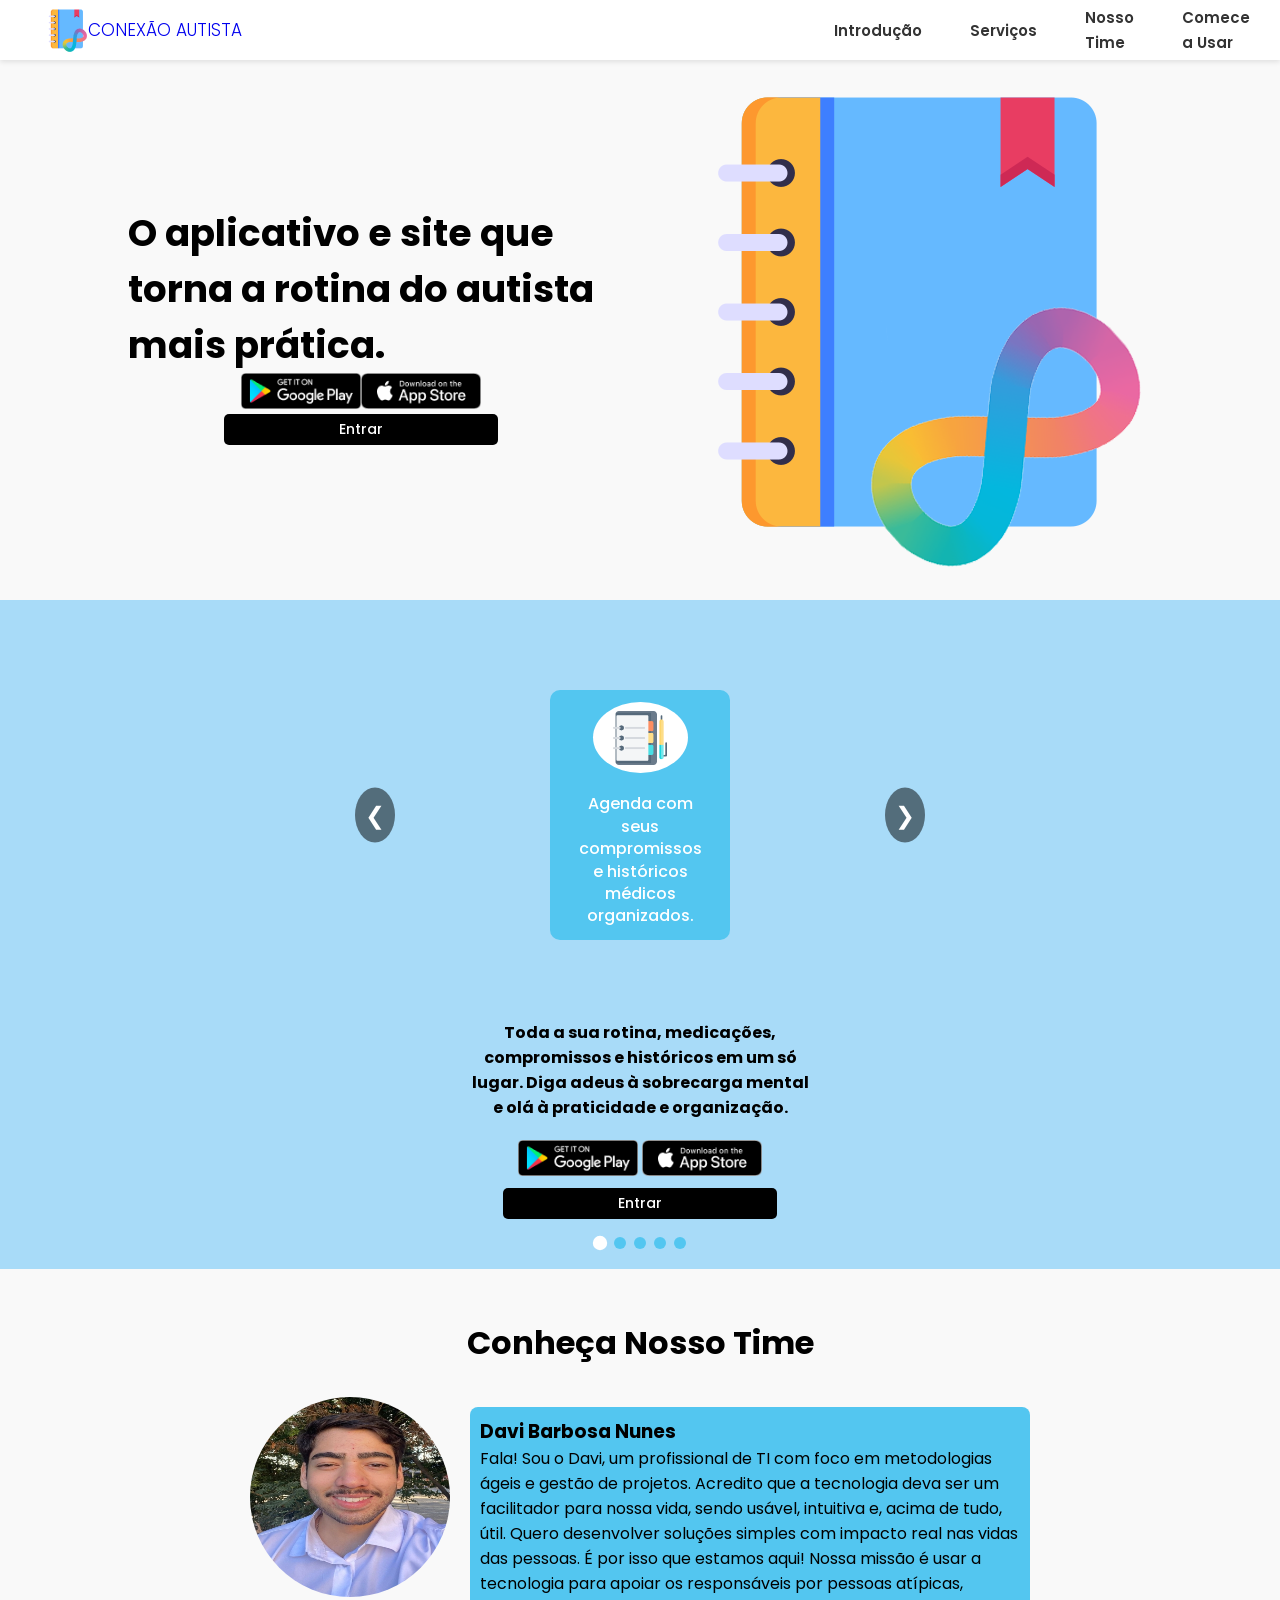
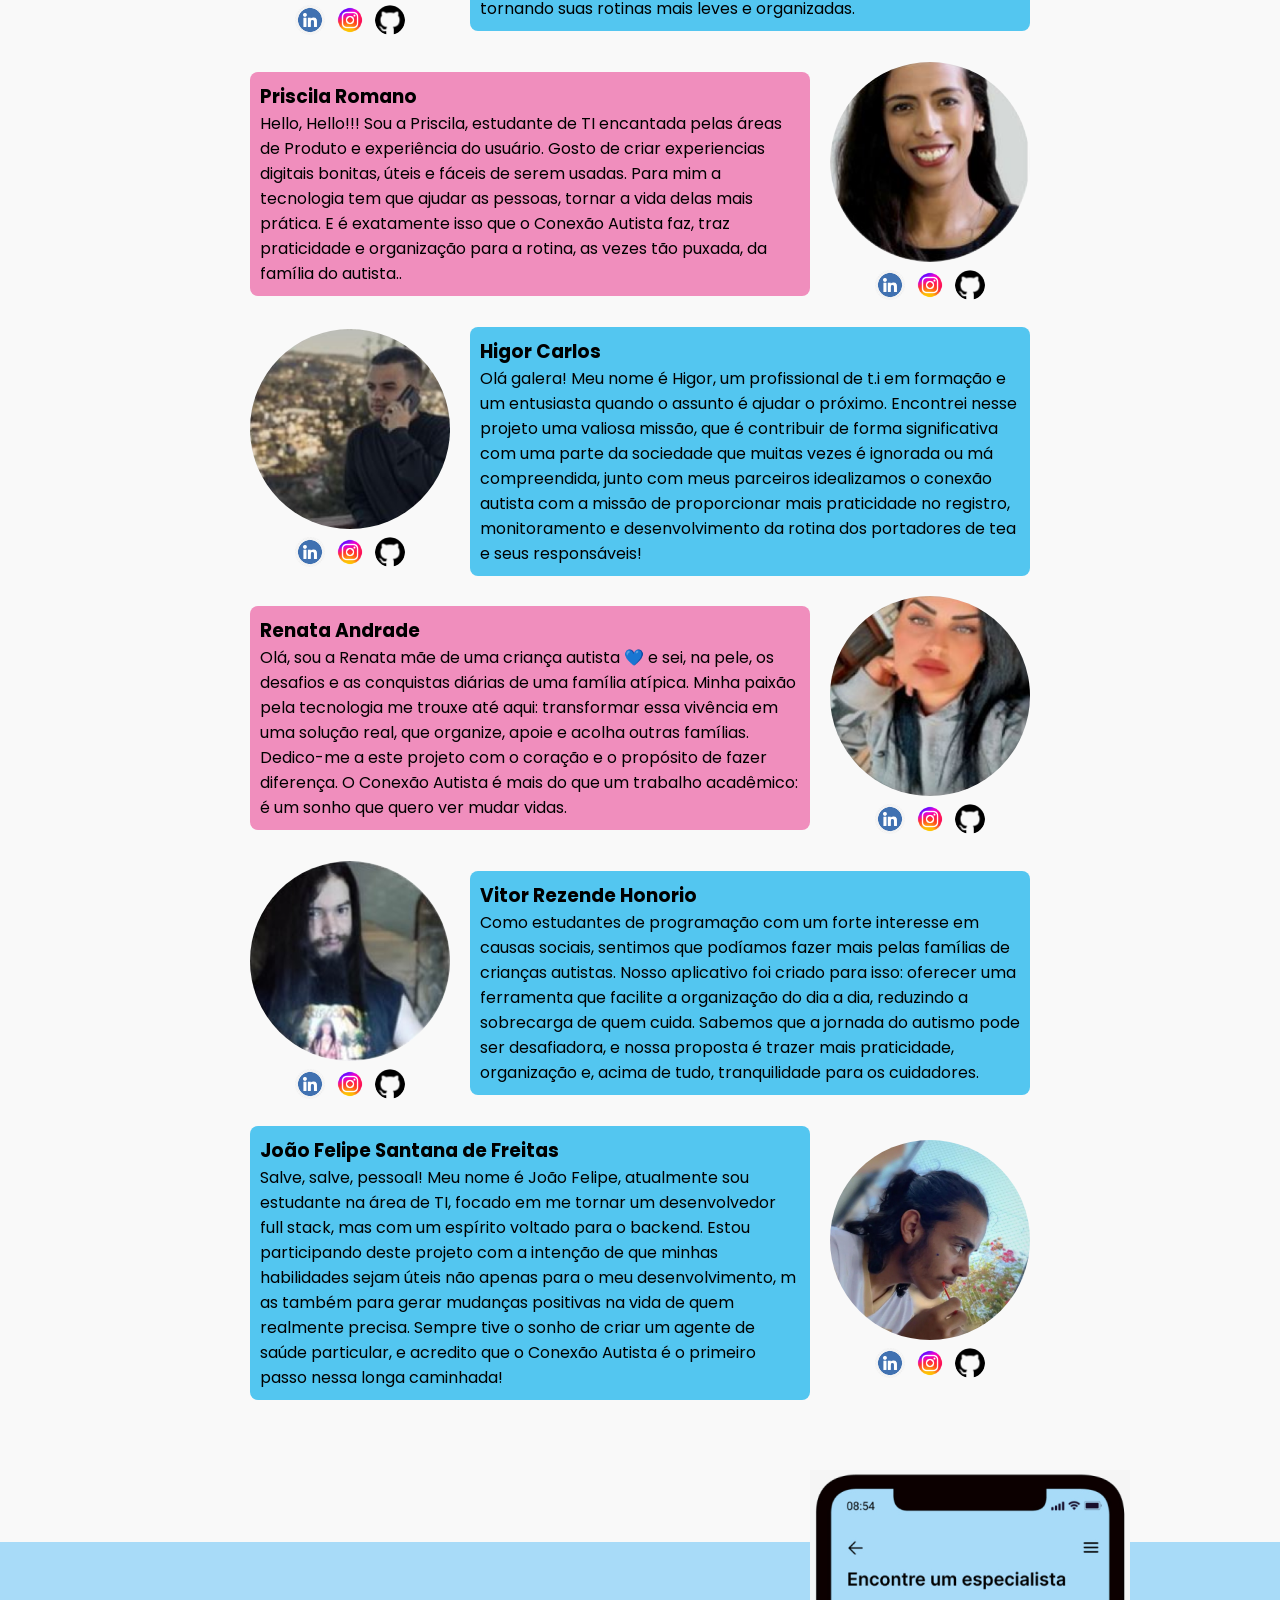
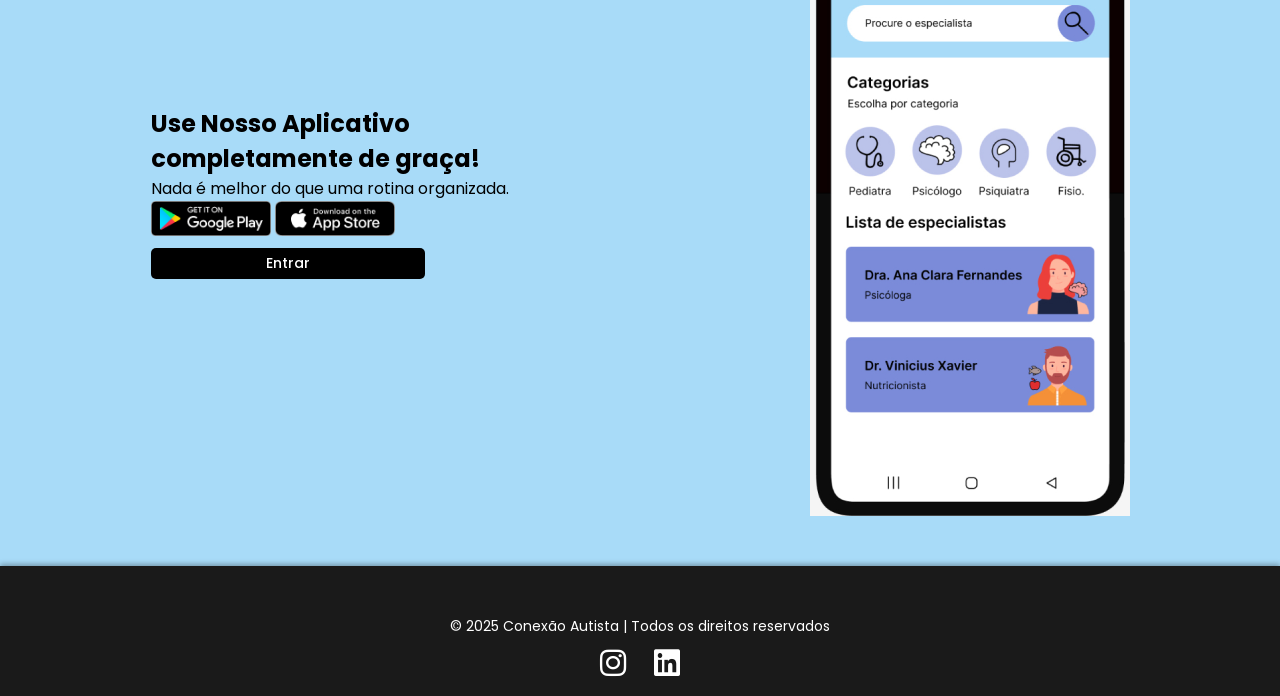
<file: index.html>
<!DOCTYPE html>
<html lang="Pt-br">
<head>
    <meta charset="UTF-8">
    <meta name="viewport" content="width=device-width, initial-scale=1.0">
    <link rel="preconnect" href="https://fonts.googleapis.com">
    <link rel="preconnect" href="https://fonts.gstatic.com" crossorigin>
    <link rel="stylesheet" href="css/style.css">
    <script defer src="app.js"></script>
    <link rel="shortcut icon" href="img/Logo Conexão Autista 2.png" type="image/x-icon">
    <title>Conexão Autista</title>

    <!-- Biblioteca de ícones -->
    <link rel="stylesheet" href="https://cdnjs.cloudflare.com/ajax/libs/font-awesome/6.4.2/css/all.min.css">
</head>

<body>
    <header>
        <nav class="navegacao">
            <div class="ftLogo">
                <img src="img/Logo Conexão Autista 2.png" alt="">
                <a href="#" class="logo">CONEXÃO AUTISTA</a>
            </div>

            <div class="hamburger" id="hamburger">☰</div>

            <ul class="menu">
                <li class="navItem"><a class="linkMap" href="#">Introdução</a></li>
                <li class="navItem"><a class="linkMap" href="#features">Serviços</a></li>
                <li class="navItem"><a class="linkMap" href="#nosso-time">Nosso Time</a></li>
                <li class="navItem"><a class="linkMap" href="#comece-usar">Comece a Usar</a></li>
            </ul>
        </nav>
    </header>

    <main>
        <section class="home">
            <div class="hometext">
                <h1>O aplicativo e site que<br>torna a rotina do autista<br>mais prática.</h1>
                <div class="apps">
                    <img src="img/googlePlay.png" alt="">
                    <img src="img/appStore.png" alt="">
                </div>
                <div class="entrar">
                    <button class="btn-entrar">Entrar</button>
                </div>
            </div>
            <div class="homeImg">
                <img src="img/Group 18.png" alt="">
            </div>
        </section>

        <br>

       
<section class="features" id="features">
  <div class="carousel">
    <!-- Faixa onde ficam os slides -->
    <div class="carousel-track">

      <div class="carousel-item">
        <div class="feature-item slide">
          <div class="circle">
            <img src="img/notebook 1.png" alt="Agenda">
          </div>
          <p>Agenda com seus compromissos e históricos médicos organizados.</p>
        </div>
      </div>

      <div class="carousel-item">
        <div class="feature-item slide">
          <div class="circle">
            <img src="img/laudo.png" alt="Laudos">
          </div>
          <p>Guarde todos seus exames em um só lugar.</p>
        </div>
      </div>

      <div class="carousel-item">
        <div class="feature-item slide">
          <div class="circle">
            <img src="img/medicine 1.png" alt="Medicamentos">
          </div>
          <p>Horários, reações adversas e bulas dos seus remédios.</p>
        </div>
      </div>

      <div class="carousel-item">
        <div class="feature-item slide">
          <div class="circle">
            <img src="img/medical-team 1.png" alt="Especialistas">
          </div>
          <p>Encontre atendimento para a especialidade que você precisa, na sua região.</p>
        </div>
      </div>

      <div class="carousel-item">
        <div class="feature-item slide">
          <div class="circle">
            <img src="img/compliant 1.png" alt="Direitos">
          </div>
          <p>Orientações, leis e direitos em um só lugar.</p>
        </div>
      </div>

    </div>

    <!-- Botões -->
    <button class="carousel-button prev">&#10094;</button>
    <button class="carousel-button next">&#10095;</button>
  </div>
    
<div class="carousel-indicators">
  <button class="active"></button>
  <button></button>
  <button></button>
  <button></button>
  <button></button>
</div>

    <!-- Texto abaixo do carrossel -->
  <div class="description">
    <p>
      Toda a sua rotina, medicações, compromissos e históricos em um só lugar.  
      Diga adeus à sobrecarga mental e olá à praticidade e organização.
    </p>
  </div>

  <!-- Botões de app -->
  <div class="apps">
    <img src="img/googlePlay.png" alt="Google Play">
    <img src="img/appStore.png" alt="App Store">
  </div>

  <!-- Botão Entrar -->
 <div class="entrarApp">
       <button class="btn-entrar" id="btn-download">Entrar</button>
  </div>
</section>

        <!-- =========================
             NOSSO TIME (mantive seu conteúdo)
             ========================= -->
        <section class="team" id="nosso-time">
            <h2>Conheça Nosso Time</h2>

            <!-- Davi -->
            <div class="team-member">
                <div class="member-info left">
                    <div class="photo-container">
                        <img src="img/davi1.jpg" alt="Integrante 1" class="member-photo">
                        <div class="social-links">
                            <a href="https://www.linkedin.com/in/davi-barbosa-nunes-b990972a1" target="_blank">
                                <img src="img/linkedin-icon.png" alt="LinkedIn" class="social-icon">
                            </a>
                            <a href="#" target="_blank">
                                <img src="img/instagram-icon.png" alt="Instagram" class="social-icon">
                            </a>
                            <a href="https://github.com/Braz4BR" target="_blank">
                                <img src="img/github-icon.png" alt="Github" class="social-icon">
                            </a>
                        </div>
                    </div>
                    <div class="description1">
                        <h3>Davi Barbosa Nunes</h3>
                        <p>Fala! Sou o Davi, um profissional de TI com foco em metodologias ágeis e gestão de projetos. 
                            Acredito que a tecnologia deva ser um facilitador para nossa vida, sendo usável, intuitiva e, 
                            acima de tudo, útil. Quero desenvolver soluções simples com impacto real nas vidas das pessoas. 
                            É por isso que estamos aqui! Nossa missão é usar a tecnologia para apoiar os responsáveis por pessoas 
                            atípicas, tornando suas rotinas mais leves e organizadas.</p>
                    </div>
                </div>
            </div>

            <!-- Priscila -->
            <div class="team-member">
                <div class="member-info right">
                    <div class="photo-container">
                        <img src="img/Pricisila.png" alt="Integrante 2" class="member-photo">
                        <div class="social-links">
                            <a href="https://www.linkedin.com/in/priscila-romano-7774611b" target="_blank">
                                <img src="img/linkedin-icon.png" alt="LinkedIn" class="social-icon">
                            </a>
                            <a href="https://www.instagram.com/pri.romano" target="_blank">
                                <img src="img/instagram-icon.png" alt="Instagram" class="social-icon">
                            </a>
                            <a href="https://github.com/PriRomano" target="_blank">
                                <img src="img/github-icon.png" alt="Github" class="social-icon">
                            </a>
                        </div>
                    </div>
                    <div class="description2">
                        <h3>Priscila Romano</h3>
                        <p>
                            Hello, Hello!!! Sou a Priscila, estudante de TI encantada pelas áreas de Produto e experiência do usuário.
                             Gosto de criar experiencias digitais bonitas, úteis e fáceis de serem usadas. Para mim a tecnologia tem que ajudar as pessoas, tornar a vida delas mais prática.
                             E é exatamente isso que o Conexão Autista faz, traz praticidade e organização para a rotina, as vezes tão puxada, da família do autista..</p>
                    </div>
                </div>
            </div>

            <!-- Higor -->
            <div class="team-member">
                <div class="member-info left">
                    <div class="photo-container">
                        <img src="img/Higor.png" alt="Integrante 3" class="member-photo">
                        <div class="social-links">
                            <a href="https://www.linkedin.com/in/higor" target="_blank">
                                <img src="img/linkedin-icon.png" alt="LinkedIn" class="social-icon">
                            </a>
                            <a href="https://www.instagram.com/higor" target="_blank">
                                <img src="img/instagram-icon.png" alt="Instagram" class="social-icon">
                            </a>
                            <a href="https://github.com/Braz4BR" target="_blank">
                                <img src="img/github-icon.png" alt="Github" class="social-icon">
                            </a>
                        </div>
                    </div>
                    <div class="description1">
                        <h3>Higor Carlos</h3>
                        <p>Olá galera! Meu nome é Higor, um profissional de t.i em formação e um entusiasta quando o assunto é ajudar o próximo. 
                            Encontrei nesse projeto uma valiosa missão, que é contribuir de forma significativa com uma parte da sociedade que muitas vezes é ignorada ou má compreendida, 
                            junto com meus parceiros idealizamos o conexão autista com a missão de proporcionar mais praticidade no registro,
                             monitoramento e desenvolvimento da rotina dos portadores de tea e seus responsáveis!</p>
                    </div>
                </div>
            </div>

            <!-- Renata -->
            <div class="team-member">
                <div class="member-info right">
                    <div class="photo-container">
                        <img src="img/Renata.png" alt="Integrante 4" class="member-photo">
                        <div class="social-links">
                            <a href="https://www.linkedin.com/in/renata-andrade-16620a28b" target="_blank">
                                <img src="img/linkedin-icon.png" alt="LinkedIn" class="social-icon">
                            </a>
                            <a href="https://www.instagram.com/renathaa93" target="_blank">
                                <img src="img/instagram-icon.png" alt="Instagram" class="social-icon">
                            </a>
                            <a href="https://github.com/TrytoBeaDEV" target="_blank">
                                <img src="img/github-icon.png" alt="Github" class="social-icon">
                            </a>
                        </div>
                    </div>
                    <div class="description2">
                        <h3>Renata Andrade</h3>
                        <p>Olá, sou a Renata mãe de uma criança autista 💙 e sei, na pele, os desafios e as conquistas diárias de uma família atípica. 
                            Minha paixão pela tecnologia me trouxe até aqui: transformar essa vivência em uma solução real, que organize, apoie e acolha outras famílias. 
                            Dedico-me a este projeto com o coração e o propósito de fazer diferença. O Conexão Autista é mais do que um trabalho acadêmico: é um sonho que quero ver mudar vidas.</p>
                    </div>
                </div>
            </div>

            <!-- Vitor -->
            <div class="team-member">
                <div class="member-info left">
                    <div class="photo-container">
                        <img src="img/Vitor.png" alt="Integrante 5" class="member-photo">
                        <div class="social-links">
                            <a href="https://br.linkedin.com/in/vitor-rezende-honorio-879b5b2bb" target="_blank">
                                <img src="img/linkedin-icon.png" alt="LinkedIn" class="social-icon">
                            </a>
                            <a href="https://www.instagram.com/sieg.porin" target="_blank">
                                <img src="img/instagram-icon.png" alt="Instagram" class="social-icon">
                            </a>
                            <a href="https://github.com/Braz4BR" target="_blank">
                                <img src="img/github-icon.png" alt="Github" class="social-icon">
                            </a>
                        </div>
                    </div>
                    <div class="description1">
                        <h3>Vitor Rezende Honorio</h3>
                        <p>Como estudantes de programação com um forte interesse em causas sociais, sentimos que
                            podíamos fazer mais pelas famílias de crianças autistas.
                            Nosso aplicativo foi criado para isso: oferecer uma ferramenta que facilite a organização do
                            dia a dia, reduzindo a sobrecarga de quem cuida.
                            Sabemos que a jornada do autismo pode ser desafiadora, e nossa proposta é trazer mais
                            praticidade, organização e, acima de tudo, tranquilidade para os cuidadores.</p>
                    </div>
                </div>
            </div>

            <!-- João -->
            <div class="team-member">
                <div class="member-info right">
                    <div class="photo-container">
                        <img src="img/joao-1.jpeg" alt="Integrante 6" class="member-photo">
                        <div class="social-links">
                            <a href="https://br.linkedin.com/in/jo%C3%A3o-felipe-santana-de-freitas-916506294" target="_blank">
                                <img src="img/linkedin-icon.png" alt="LinkedIn" class="social-icon">
                            </a>
                            <a href="https://www.instagram.com/joaolipe_137" target="_blank">
                                <img src="img/instagram-icon.png" alt="Instagram" class="social-icon">
                            </a>
                            <a href="https://github.com/Braz4BR" target="_blank">
                                <img src="img/github-icon.png" alt="Github" class="social-icon">
                            </a>
                        </div>
                    </div>
                    <div class="description1">
                        <h3>João Felipe Santana de Freitas</h3>
                        <p>Salve, salve, pessoal! Meu nome é João Felipe, atualmente sou estudante na área de TI, focado em me tornar um desenvolvedor full stack,
                            mas com um espírito voltado para o backend. 
                            Estou participando deste projeto com a intenção de que minhas habilidades sejam úteis não apenas para o meu desenvolvimento, m
                            as também para gerar mudanças positivas na vida de quem realmente precisa. 
                           Sempre tive o sonho de criar um agente de saúde particular, e acredito que o Conexão Autista é o primeiro passo nessa longa caminhada!</p>
                    </div>
                </div>
            </div>

        </section>
    

    <section class="appsSection" id="comece-usar">
        <div class="fundo"></div>
        <div class="UseApp">
            <div class="elemento">
                <div class="useText">
                    <h2>Use Nosso Aplicativo<br>completamente de graça!</h2>
                    <p>Nada é melhor do que uma rotina organizada. </p>
                </div>
                <div class="apps">
                    <img src="img/googlePlay.png" alt="">
                    <img src="img/appStore.png" alt="">
                </div>
                <div class="entrarApp">
                    <button class="btn-entrar" id="btn-download">Entrar</button>
                </div>
            </div>
            <img src="img/App Conexão Autista 1.png" alt="Imagem final" class="imagem-final">
        </div>
    </section>

    <br><br>
</main>
    <footer class="footer">
        <p>© 2025 Conexão Autista | Todos os direitos reservados</p>
        <div class="social-icons">
          <a href="https://www.instagram.com/conexao_autistaa" target="_blank" aria-label="Instagram">
            <i class="fab fa-instagram"></i>
          </a>
          <a href="https://www.linkedin.com/company/conexao-autista" target="_blank" aria-label="LinkedIn">
            <i class="fab fa-linkedin"></i>
          </a>
        </div>
    </footer>
    <script src="app2.js"></script>
</body>
</html>
</file>
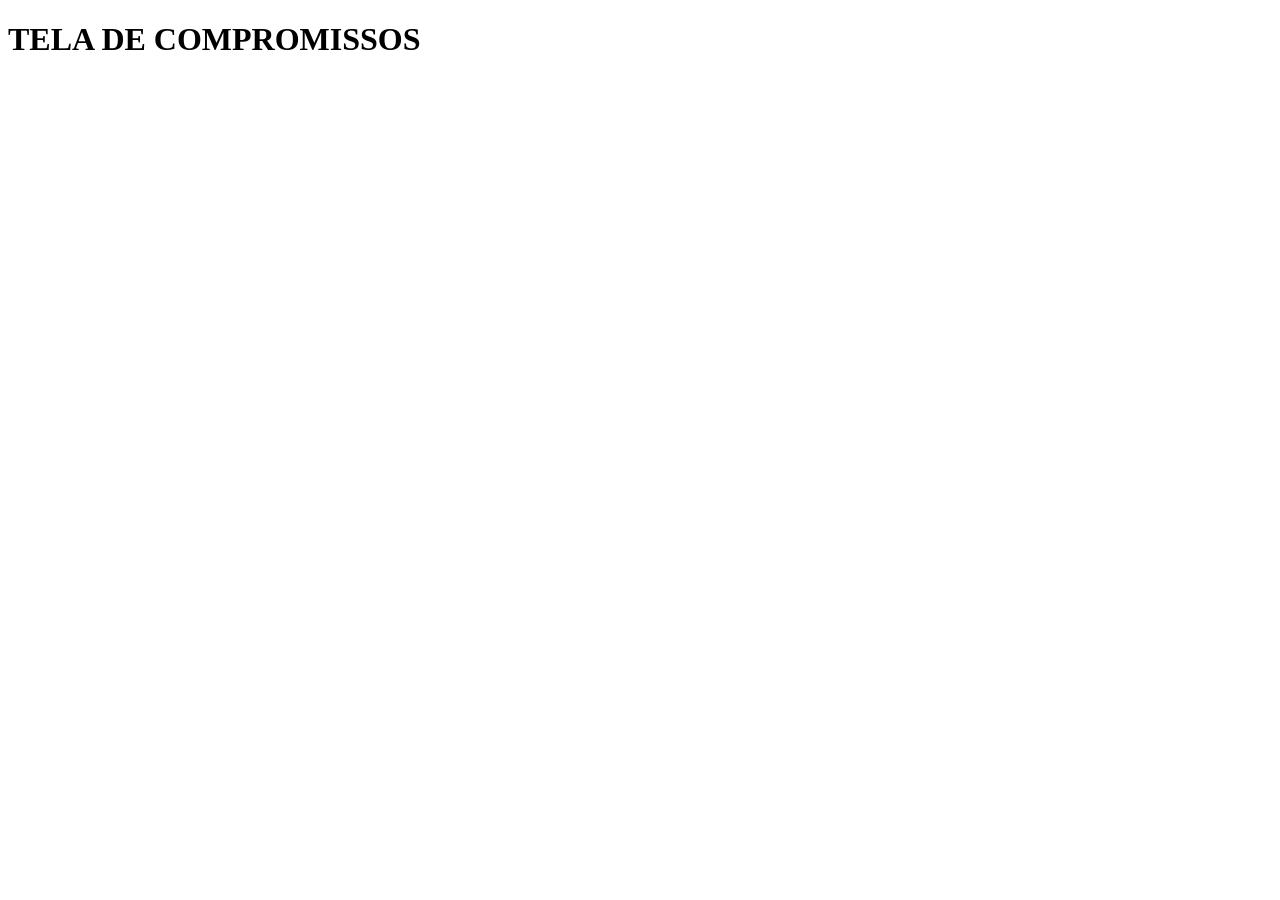
<file: telaCompromissos/compromissos.html>
<!DOCTYPE html>
<html lang="pt-br">
<head>
    <meta charset="UTF-8">
    <meta name="viewport" content="width=device-width, initial-scale=1.0">
    <title>Compromissos</title>
</head>
<body>
    <h1>TELA DE COMPROMISSOS</h1>
</body>
</html>
</file>
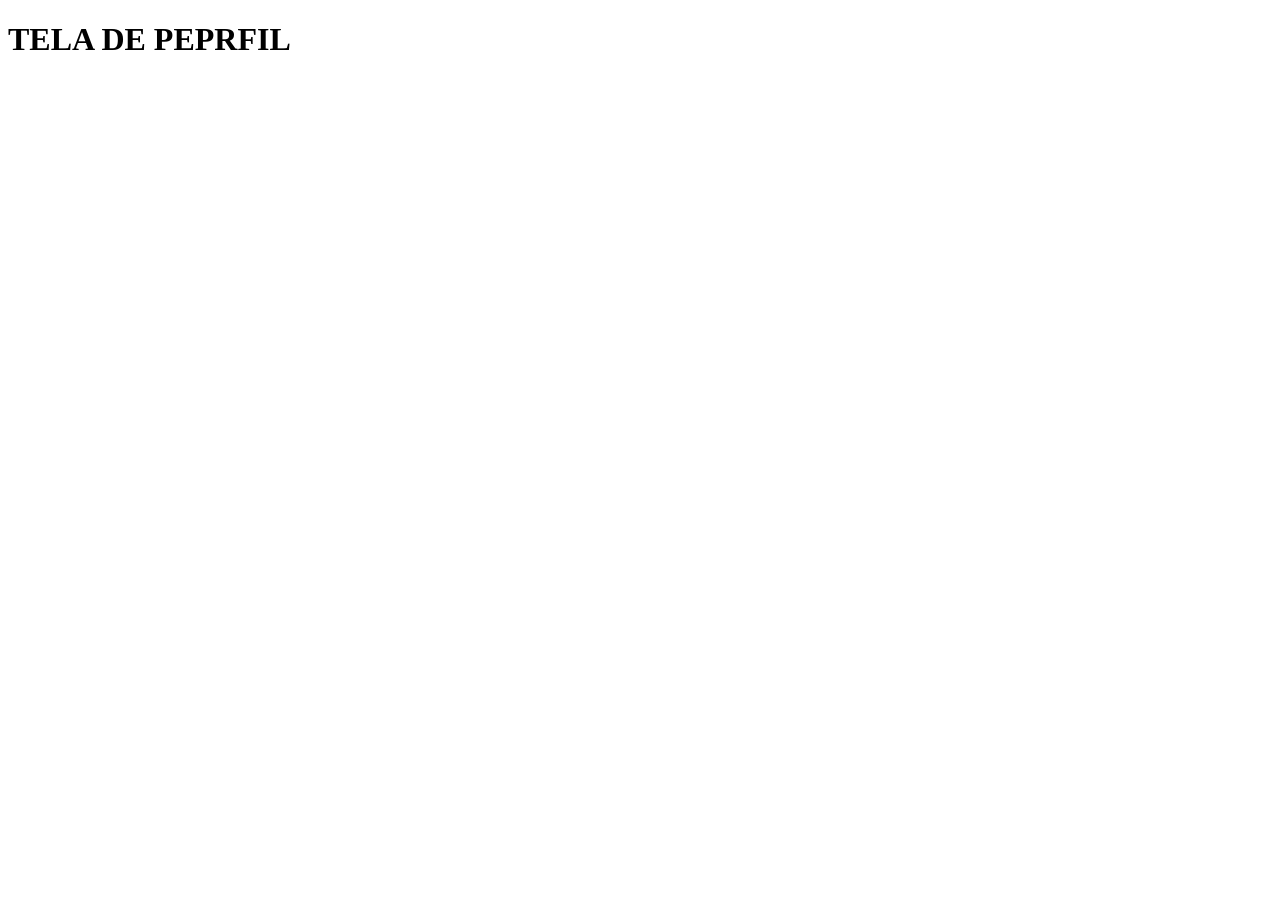
<file: telaDePerfil/perfil.html>
<!DOCTYPE html>
<html lang="pt-br">
<head>
    <meta charset="UTF-8">
    <meta name="viewport" content="width=device-width, initial-scale=1.0">
    <title>Perfil</title>
</head>
<body>
    <h1>TELA DE PEPRFIL</h1>
</body>
</html>
</file>
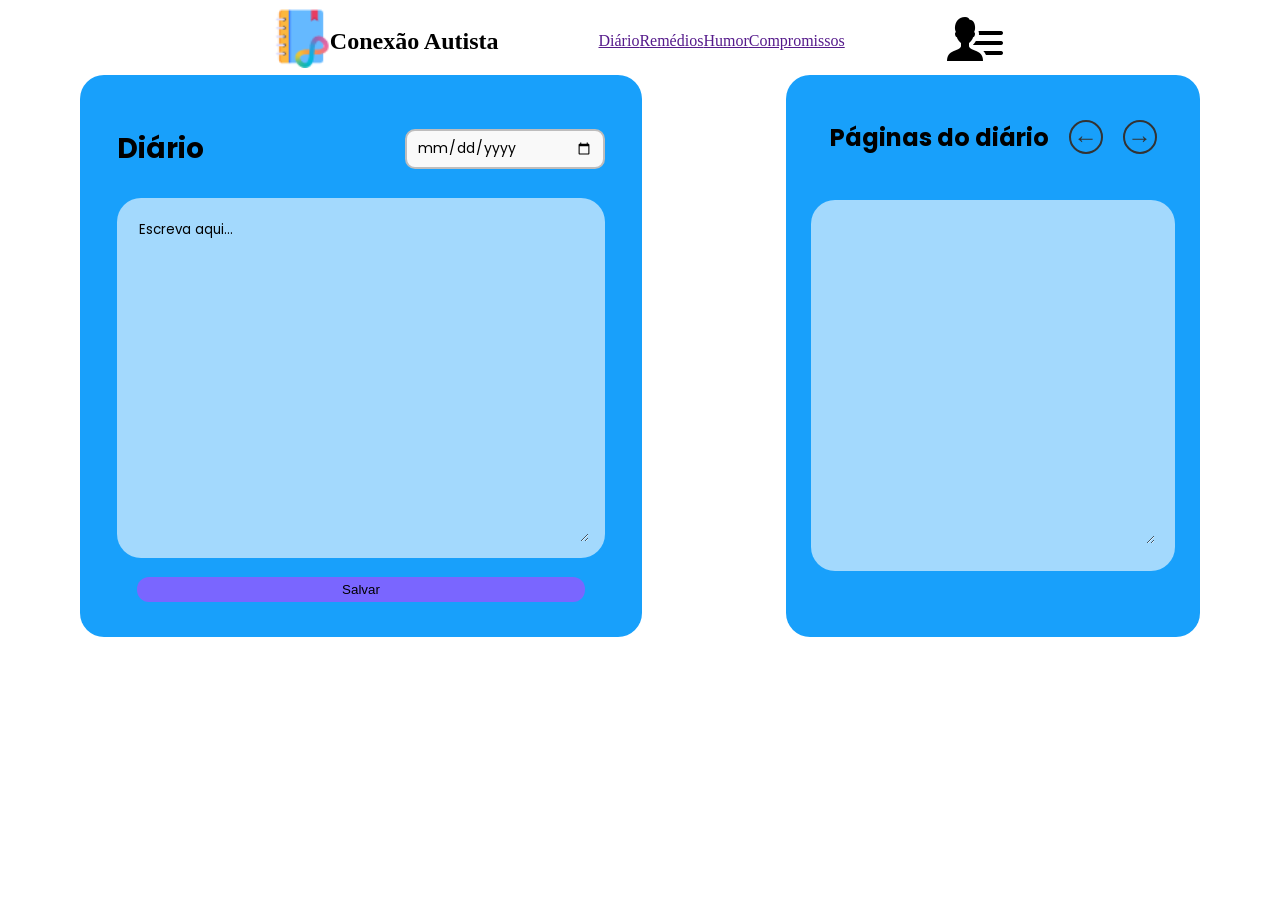
<file: telaDiario/diario.html>
<!DOCTYPE html>
<html lang="pt-br">

<head>
    <meta charset="UTF-8">
    <meta name="viewport" content="width=device-width, initial-scale=1.0">
    <link rel="stylesheet" href="CSS/style.css">
    <title>Diário</title>
</head>

<body>
    <header>
        <nav>
            <div class="control">
            <div class="logoCompleta">
                <img class="logo" src="IMG/Logo Conexão Autista 2.png" alt="">
                <h2>Conexão Autista</h2>
            </div>
            <div class="funcoesNavBar">
                <a href="">Diário</a>
                <a href="">Remédios</a>
                <a href="">Humor</a>
                <a href="">Compromissos</a>
            </div>
            <div class="profileUser">
                <a class="iconeUser" href=""><img src="IMG/icons8-user-menu-60.png" alt=""></a>
            </div>
        </div>
        </nav>
    </header>

    <section class="diario">
        <div class="controlGeral">
            <div class="cabecalhoDiario">
                <h1 class="chamada">Diário </h1>
                <input class="dataNota" type="date" name="" id="">
            </div>
            <div class="fundoTextoDiario">
                <textarea class="textoNota" type="text" name="" id="" placeholder="Escreva aqui..."></textarea>
            </div>
            <div class="footerDiario">
                <button class="btnSalvamentoDiario" type="button">Salvar</button>
            </div>
        </div>
        <div class="anotacoesPassadas">
            <div class="navegacaoNotas">
                <div class="navigation">
                    <h2>Páginas do diário</h2>
                    <a href="pagina-anterior.html" class="arrow">&#8592;</a>
                    <a href="proxima-pagina.html" class="arrow">&#8594;</a>
                </div>
                <div class="backgroundNotasPassadas">
                    <textarea class="notaTextPassada" id=""></textarea>
                </div>
            </div>


        </div>
    </section>

</body>

</html>
</file>
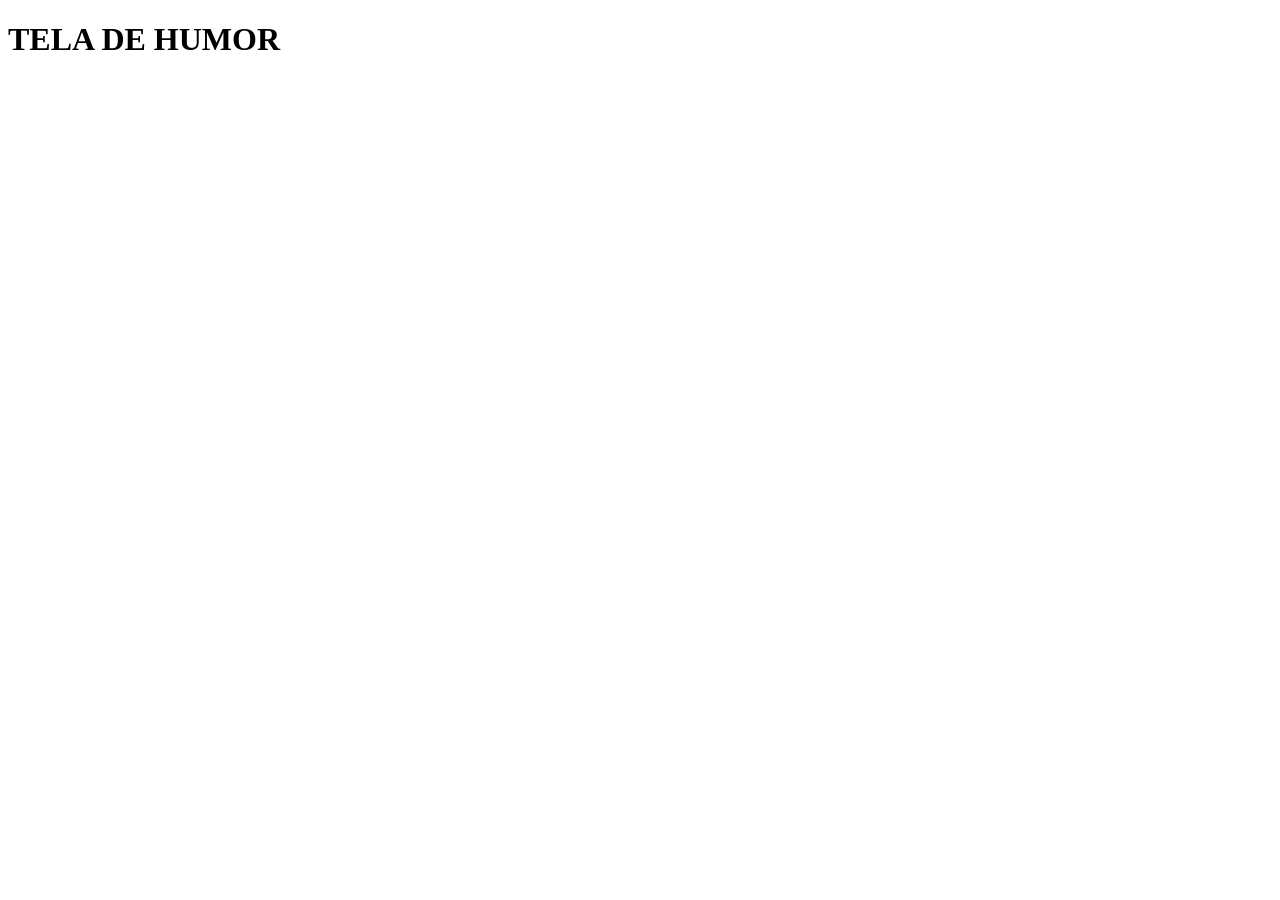
<file: telaHumor/humor.html>
<!DOCTYPE html>
<html lang="pt-br">
<head>
    <meta charset="UTF-8">
    <meta name="viewport" content="width=device-width, initial-scale=1.0">
    <title>Humor</title>
</head>
<body>
    <h1>TELA DE HUMOR</h1>
</body>
</html>
</file>
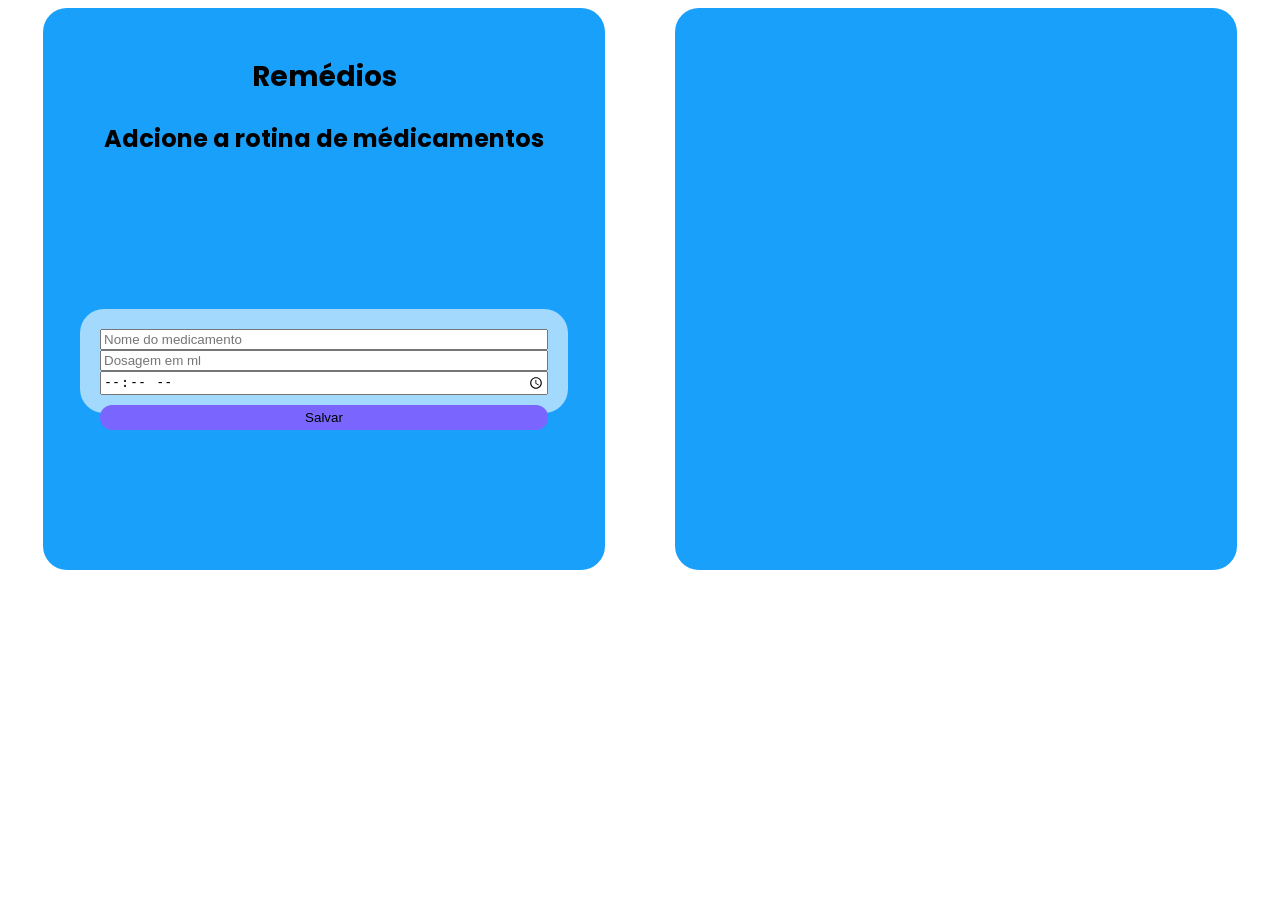
<file: telaRemedios/remedios.html>
<!DOCTYPE html>
<html lang="pt-br">

<head>
    <meta charset="UTF-8">
    <meta name="viewport" content="width=device-width, initial-scale=1.0">
    <link rel="stylesheet" href="CSS/style.css">
    <title>Remédios</title>
</head>

<body>
    <section class="remedio">
        <div class="controlGeral">
            <div class="cabecalhoRemedio">
                <h1 class="chamada">Remédios</h1>
                <h2>Adcione a rotina de médicamentos</h2>
            </div>
            <div id="fundoTextoRemedio">
                <form action="">
                    <div id="textoRemedio">
                        <input placeholder="Nome do medicamento" type="text" name="" id="">
                        <input placeholder="Dosagem em ml" type="number" name="" id="">
                        <input  type="time" name="" id="">
                    </div>
                    <div class="footerRemedio">
                        <button class="btnSalvamentoRemedio" type="button">Salvar</button>
                    </div>
                </form>
            </div>
        </div>
        <div class="controlGeral">



        </div>
    </section>
</body>

</html>
</file>
<file: css/style.css>
/* fontes */
@import url('https://fonts.googleapis.com/css2?family=Poppins:ital,wght@0,100;0,200;0,300;0,400;0,500;0,600;0,700;0,800;0,900;1,100;1,200;1,300;1,400;1,500;1,600;1,700;1,800;1,900&display=swap');

html {
    scroll-behavior: smooth; /* Ativa rolagem suave */
}

*{
    margin: 0;
    padding: 0;
    box-sizing: border-box;
    font-family: 'poppins', sans-serif;
    list-style: none;
    text-decoration: none;
}

body{
    
    color: black;
    background-color: #f9f9f9;
    padding-top: 80px; 
    
}
.ftLogo{
    display: flex;
    align-items: center;
    padding: 18px;
    width: 100%;
}
.navegacao {
    padding: 10px 30px; 
    height: 60px; 
    background-color: white; 
    display: flex;
    align-items: center;
    justify-content: space-between;
    position: fixed; 
    top: 0;
    left: 0;
    z-index: 1000;
    width: 100%;
    box-shadow: 0px 2px 5px rgba(0, 0, 0, 0.1);
    transition: all 0.3s ease;
}



.navegacao .logo{

    font-size: 17px;
    font-weight: 300;
    text-align: center;
}

.navegacao .menu {
    display: flex;
    align-items: center;
    gap: 3rem;
}
.navegacao .perfil {
    display: flex;
    justify-items: flex-end;
    align-items: center;
    gap: 1rem;
}
.navegacao .perfil .entre {
    text-align: center;
    margin-left: 20px;
    background-color: #3E7FFF;
    border-radius: 12px;
    width: 120px;
    height: 30px;
    line-height: 30px; 
    font-weight: bold;
    transition: background-color 0.3s ease;
}

.navegacao .perfil .entre:hover {
    background-color: #ddf557;
}

.navegacao .perfil .registre {
    text-align: center;
    background-color: #F08EBD;
    border-radius: 12px;
    width: 120px;
    height: 30px;
    line-height: 30px; /* Centraliza o texto verticalmente */
    color: white;
    font-weight: bold;
    transition: background-color 0.3s ease;
}

.navegacao .perfil .registre:hover {
    background-color: #D870A6;
}

.navegacao ul li a {
    font-size: 15px;
    font-weight: 600;
    color: #333;
    transition: all 0.3s;
}
/* animação de colocar o mouse em cima do btn da navbar */
.navegacao ul li a:hover {
    color: #0A74DA; /* Cor ao passar o mouse */
}

/* css do primeiro conteúdo da página */
.home{
    margin: auto;
    align-items: center;
    max-width: 80%;
    display: flex;
    justify-content: space-between;
}
.home .hometext{
    font-size: 25px;
    font-weight: 500;
    margin-bottom: 5px;
}
.home .hometext .apps{
    display: flex;
    justify-content: center;
}
.entrar{
    display: flex;
    justify-content: center;
}
.btn-entrar {
    margin-top: 5px;
    background-color: black;
    color: white; 
    border: none;
    padding: 5px 115px;
    font-size: 14px;
    font-weight: 500;
    border-radius: 5px;
    cursor: pointer;
    transition: background-color 0.3s;
}

.btn-entrar:hover {
    background-color: #575656;
}
/* CSS das funções */
/* Seção de quadrados azuis com círculos brancos e fundo azul claro */
.features {
    display: flex;
    flex-direction: column;
    align-items: center; 
    background-color: #A8DBF8; /* Fundo azul claro */
    padding: 50px 0; 
    text-align: center;
    position: relative; /* Necessário para posicionar os quadrados absolutos */
    z-index: 1; /* Mantém a seção acima de outras */
}

/* Contêiner para os quadrados */
.feature-container {
    display: flex; /* Exibe os quadrados na horizontal */
    justify-content: center; /* Centraliza os quadrados */
    gap: 1rem; /* Espaçamento entre os quadrados */
    position: relative; /* Necessário para posicionar os quadrados absolutos */
    z-index: 2; /* Mantém os quadrados acima do fundo azul */
}

/* Estilo para todos os quadrados */
.feature-item {
    background-color: #53C6F0; 
    border-radius: 10px;
    padding: 20px;
    width: 180px; 
    height: 250px; 
    display: flex;
    flex-direction: column;
    justify-content: center;
    align-items: center;
    color: black;
    position: relative; 
    margin-top: -100px; /* Ajuste para sobrepor ao fundo branco */
    z-index: 3; /* Mantém os quadrados acima de tudo */
}

.feature-item p {
    margin-top: 10px;
    font-size: 0.8rem; 
    font-weight: 500;
    text-align: center; 
}



/* Estilo para a descrição */
.description {
    background-color: #A8DBF8; /* Fundo azul claro para a descrição */
    color: black; /* Cor do texto */
    padding: 20px; 
    text-align: center; 
    font-size: 1rem; 
    margin-top: 20px; 
    width: 30%; 
    z-index: 0; 
    font-weight: bolder;
    font-family: 'Poppins', sans-serif;
}
.team {
    padding: 50px 0; /* Espaçamento na seção */
    text-align: center; /* Centraliza o título */
    background-color: #f9f9f9; /* Fundo claro para a seção */
}

.team h2 {
    font-size: 2rem; /* Tamanho do título */
    margin-bottom: 30px; /* Espaçamento abaixo do título */
}

.team-member {
    display: flex; /* Permite o alinhamento em linha */
    justify-content: center; /* Centraliza os membros do time */
    align-items: center; /* Alinha verticalmente */
    margin: 20px 0; /* Espaçamento entre os membros */
    max-width: 800px; /* Largura máxima para centralizar */
    margin-left: auto; /* Centraliza horizontalmente */
    margin-right: auto; /* Centraliza horizontalmente */
}

.member-info {
    display: flex; /* Para alinhar a foto e a descrição */
    align-items: center; /* Centraliza verticalmente */
    width: 100%; /* Ocupará toda a largura disponível */
}

.member-info.left {
    flex-direction: row; /* Foto à esquerda e descrição à direita */
}

.member-info.right {
    flex-direction: row-reverse; /* Foto à direita e descrição à esquerda */
}

.member-photo {
    width: 200px; /* Tamanho da foto */
    height: 200px; /* Altura da foto */
    border-radius: 50%; /* Torna a foto circular */
    margin: 0 10px; /* Espaçamento entre a foto e a descrição */
}
.description1 {
    background-color: #53C6F0;
    max-width: 600px; /* Largura máxima da descrição */
    text-align: left; /* Alinha o texto à esquerda */
    margin: 0 10px; /* Margem nas laterais da descrição */
    padding: 10px; /* Padding para espaçamento interno */
    border-radius: 8px; /* Bordas arredondadas para a descrição */
}
.description2 {
    background-color: #F08EBD;
    max-width: 600px; /* Largura máxima da descrição */
    text-align: left; /* Alinha o texto à esquerda */
    margin: 0 10px; /* Margem nas laterais da descrição */
    padding: 10px; /* Padding para espaçamento interno */
    border-radius: 8px; /* Bordas arredondadas para a descrição */
}
/* CSS do APP*/
.appsSection{
    z-index: 1;
}
.fundo{
    background-color: #A8DBF8;
    z-index: 0;
    height: 80%;
    width: 100%;
    position: absolute;
    transform:translateY(10%);
}
.UseApp{
    align-items: center;
    display: flex;
    justify-content: space-around;   
    position: relative;
}

.useText{
    text-align: left;
}

/* Remove o estilo de link clicado ou em foco */
linkMap:active,
LinkMap:focus {
    outline: none; /* Remove a borda de foco (quando o link é clicado) */
    text-decoration: none; /* Remove o sublinhado ao clicar */
    color: inherit; /* Mantém a cor como o texto normal */
}

.photo-container {
    display: flex;
    flex-direction: column; /* verticaliza foto + ícones */
    align-items: center;    /* centraliza */
}

.social-links {
    display: flex;
    gap: 10px;      /* espaço entre os ícones */
    margin-top: 8px; /* distância da foto */
}

.social-icon {
    width: 30px;
    height: 30px;
    border-radius: 50%;
    transition: transform 0.3s, box-shadow 0.3s;
}

.social-icon:hover {
    transform: scale(1.2);
    box-shadow: 0 0 8px rgba(0,0,0,0.3);
}
.footer {
    position: relative;
    height: 130px;
    width: 100%;           /* Ocupa toda a largura */
    background-color: #1a1a1a;
    color: #fff;
    text-align: center;
    padding: 50px 0;
    font-size: 14px;
    z-index: 1;        /* Sempre acima do restante do conteúdo */
    box-shadow: 0 -2px 5px rgba(0,0,0,0.3);
}

.footer .social-icons {
    margin-top: 5px;
}

.footer .social-icons a {
    color: #fff;
    margin: 0 10px;
    font-size: 30px;
    transition: color 0.3s;
}

.footer .social-icons a:hover {
    color: #00bcd4; /* Azul suave no hover */
}


@media screen and (max-width: 900px) {
    .home{
        flex-direction: column;
        text-align: center;
    }
    .home .hometext{
        font-size: 20px;
    }
    .feature-container {
        flex-direction: column;
    }
    .team-member {
        flex-direction: column;
    }
    .member-info.left, .member-info.right {
        flex-direction: column !important;
        text-align: center;
    }
    .member-photo {
        margin: 10px 0;
    }
    .description1, .description2 {
        max-width: 90%;
        margin: 10px auto;
        text-align: center;
    }
}

@media screen and (max-width: 768px) {
    .navegacao .menu {
        display: none;
        flex-direction: column;
    }
    .navbar-toggle {
        display: flex;
    }
    }
    .apps img {
        width: 120px;
        height: auto;
    }
    .formularios {
        flex-direction: column;
        gap: 15px;
    }
    .form01, .form02 {
        width: 90%;
        padding: 20px;
    }
    .form01 #mensagem, .form01 #name, .form01 #email, .form02 #email, #btn, #btn2 {
        width: 100%;
    }
    @media (max-width: 768px) {
    .imagem-final {
        display: none;
    }

    @media (max-width: 768px) {
    body, p, h1, h2, h3, h4, h5, h6 {
        text-align: center;
    }
    @media (max-width: 768px) {
    .centraliza-mobile {
        text-align: center;
        padding: 10px;
        width: 100%;
    }
}
}
}


.hamburger {
    display: none;
    font-size: 28px;
    cursor: pointer;
    user-select: none;
}


@media screen and (max-width: 768px) {
    .hamburger {
        display: block;
    }

    .navegacao .menu {
        display: none; 
        flex-direction: column;
        background-color: white;
        position: absolute;
        top: 60px; 
        right: 0;
        width: 200px;
        box-shadow: 0 2px 10px rgba(0,0,0,0.2);
        padding: 10px;
    }

    .navegacao .menu.active {
        display: flex; 
    }

    .navegacao .menu li {
        margin: 10px 0;
    }
}

.carousel {
  position: relative;
  max-width: 600px;
  width: 100%;
  height: 250px; /* igual ao item */
  overflow: hidden;
  margin: 40px auto;
  border-radius: 12px;
  background: transparent;
}

.carousel-track {
  display: flex;
  transition: transform 0.6s ease-in-out;
}

.carousel-item {
  min-width: 100%;
  height: 350px; /* altura padronizada */
  display: flex;
  justify-content: center;
  align-items: center;
  flex-direction: column;
  background: transparent;
  padding: 20px;
  box-sizing: border-box;
}


/* Estilo para os círculos brancos */
.circle {
    background-color: white;
    border-radius: 60%;
    width: 95px; 
    height: 95px; 
    display: flex;
    justify-content: center;
    align-items: center;
    margin-bottom: 10px;
}

.circle img {
    width: 75%; 
    height: 75%; 
    object-fit: contain;
}

/* texto */
.carousel-item p {
  font-size: 1rem;
  font-weight: 500;
  color: #fff;
  text-align: center;
  line-height: 1.4;
  max-width: 90%;
}

/* Botões */
.carousel-button {
  position: absolute;
  top: 50%;
  transform: translateY(-50%);
  background: rgba(0, 0, 0, 0.5);
  color: #fff;
  border: none;
  padding: 10px;
  cursor: pointer;
  font-size: 24px;
  border-radius: 50%;
  transition: background 0.3s ease, transform 0.2s;
  z-index: 2;
}

.carousel-button:hover {
  background: rgba(0, 0, 0, 0.8);
  transform: translateY(-50%) scale(1.1);
}

.carousel-button.prev {
  left: 15px;
}

.carousel-button.next {
  right: 15px;
}

/* indicadores (bolinhas) */
.carousel-indicators {
  position: absolute;
  bottom: 20px;  /* subi mais perto das imagens */
  left: 50%;
  transform: translateX(-50%);
  display: flex;
  gap: 8px;
  z-index: 3;
}

.carousel-indicators button {
  width: 12px;
  height: 12px;
  border-radius: 50%;
  border: none;
  background: rgba(255, 255, 255, 0.5);
  cursor: pointer;
  transition: background 0.3s, transform 0.2s; background-color: #53C6F0;
}

.carousel-indicators button.active {
  background: #fff;
  transform: scale(1.2);
}

/* Responsividade */
@media (max-width: 600px) {
  .carousel {
    height: 280px; /* aumentei um pouco no mobile */
  }

  .carousel-item {
    height: 350px;
    padding: 15px;
  }

  .circle {
    width: 90px;
    height: 90px;
  }

  .carousel-item p {
    font-size: 0.9rem;
  }

  .carousel-indicators {
    bottom: 15px; /* ajusta no mobile */
  }
}
</file>
<file: telaDiario/CSS/style.css>
@import url('https://fonts.googleapis.com/css2?family=Poppins:ital,wght@0,100;0,200;0,300;0,400;0,500;0,600;0,700;0,800;0,900;1,100;1,200;1,300;1,400;1,500;1,600;1,700;1,800;1,900&display=swap');


.control{
    display: flex;
    justify-content: center;
    align-items: center;
    max-width: 80%;
    width: 80%;
    margin: 0 auto; 
    gap: 100px;
}
.logoCompleta{
    display: flex;
}
.logo{
    height: 60px;
}
.funcoesNavBar{
    display: flex;

    justify-content: space-around;
}


.chamada{
    font-size: 28px;
}
.diario{
    display: flex;
    justify-content: space-around;
    font-family: "poppins", sans-serif;
}
.controlGeral{
    display: grid;
    justify-content: center;
    background-color: #18A0FB;
    border-radius: 24px;
    padding: 25px;
    width: 40vw;
    height: 40vw;
    
}
.cabecalhoDiario{
    display: flex;
    justify-content: space-between;
    align-items: center;
}
.dataNota{
    width: 10vw;
    height: 2vw;
}
.fundoTextoDiario{
    background-color: #A3D9FD;
    border-radius: 24px;
    padding: 20px;
    width: 35vw;
    height: 25vw;
}
.textoNota{
    background-color: #A3D9FD;
    border: none;
    width: 35vw;
    height: 25vw;
    outline: none;
}
.textoNota::placeholder{
    color: black;
    font-family: "poppins";
}
.footerDiario{
    padding-top: 10px;
    display: flex;
    justify-content: center;
}
.btnSalvamentoDiario{
    background-color: #7A66FF;
    border: none;
    border-radius: 12px;
    height: 25px;
    width: 35vw;
}

/* testes */

input[type="date"]:focus {
    border-color: #007BFF;
    box-shadow: 0 0 5px rgba(0, 123, 255, 0.5); 
    outline: none; 
}
input[type="date"] {
    font-family: "Poppins", sans-serif; 
    font-size: 14px; 
}
input[type="date"] {    
    color: #000000; 
    background-color: #f9f9f9; 
}
input[type="date"] {
    border: 2px solid #bebdbd; 
    border-radius: 10px;
}
input[type="date"] {
    width: 200px; 
    height: 40px; 
    padding: 10px; 
    box-sizing: border-box; 
}

.anotacoesPassadas{
    display: grid;
    justify-content: center;
    background-color: #18A0FB;
    border-radius: 24px;
    padding: 25px;
}
.backgroundNotasPassadas{
    background-color: #A3D9FD;
    border-radius: 24px;
    padding: 20px;

}
.notaTextPassada{
background-color: #A3D9FD;
border: none;
width: 25vw;
height: 25vw;
outline: none;
}
.navigation {
    display: flex;
    justify-content: center;
    align-items: center;
    gap: 20px;
    padding-bottom: 25px;
}

.arrow {
    display: flex;
    justify-content: center;
    align-items: center;
    text-decoration: none;
    font-size: 24px;
    color: #333;
    width: 30px;
    height: 30px;
    border: 2px solid #333;
    border-radius: 50%;
    transition: background-color 0.3s, color 0.3s;
}

.arrow:hover {
    background-color: #333;
    color: white;
}
  








/* testes 2.0 responsividade*/
/* Media Queries */

@media (max-width: 768px) {
    .controlGeral {
        width: 70vw;
        height: auto;
    }
    .fundoTextoDiario, .textoNota {
        width: 70vw;
        height: auto;
    }
    .btnSalvamentoDiario {
        width: 70vw;
    }
    .dataNota {
        width: 30vw;
        height: 5vw;
    }
    .chamada {
        font-size: 24px;
    }
    input[type="date"] {
        width: 150px;
        height: 35px;
    }
}

@media (max-width: 390px) {
    .controlGeral {
        width: 90vw;
        height: auto;
    }
    .fundoTextoDiario, .textoNota {
        width: 90vw;
        height: auto;
    }
    .btnSalvamentoDiario {
        width: 90vw;
    }
    .dataNota {
        width: 60vw;
        height: 8vw;
    }
    .chamada {
        font-size: 20px;
    }
    input[type="date"] {
        width: 100%;
        height: 35px;
    }
}
</file>
<file: telaRemedios/CSS/style.css>
@import url('https://fonts.googleapis.com/css2?family=Poppins:ital,wght@0,100;0,200;0,300;0,400;0,500;0,600;0,700;0,800;0,900;1,100;1,200;1,300;1,400;1,500;1,600;1,700;1,800;1,900&display=swap');

.control{
    display: flex;
    justify-content: center;
    align-items: center;
    max-width: 80%;
    width: 80%;
    margin: 0 auto; 
    gap: 100px;
}
.logoCompleta{
    display: flex;
}
.logo{
    height: 60px;
}
.funcoesNavBar{
    display: flex;

    justify-content: space-around;
}
.chamada{
    font-size: 28px;
}
.remedio{
    display: flex;
    justify-content: space-around;
    font-family: "poppins", sans-serif;
}
.controlGeral{
    display: grid;
    justify-content: center;
    background-color: #18A0FB;
    border-radius: 24px;
    padding: 25px;
    width: 40vw;
    height: 40vw;
    
}
.cabecalhoRemedio{
    text-align: center;
}
.dataNota{
    width: 10vw;
    height: 2vw;
}
.textoNota{
    background-color: #A3D9FD;
    border: none;
    width: 35vw;
    height: 25vw;
    outline: none;
}
.textoNota::placeholder{
    color: black;
    font-family: "poppins";
}
.footerRemedio{
    padding-top: 10px;
    display: flex;
    justify-content: center;
}
.btnSalvamentoRemedio{
    background-color: #7A66FF;
    border: none;
    border-radius: 12px;
    height: 25px;
    width: 35vw;
}

/* remedio */
#fundoTextoRemedio{
    background-color: #A3D9FD;
    border-radius: 24px;
    padding: 20px;
    width: 35vw;
    height: 5vw;
    display: flex;
}
#textoRemedio{
    font-family: "poppins";
    display: grid;
}
</file>
